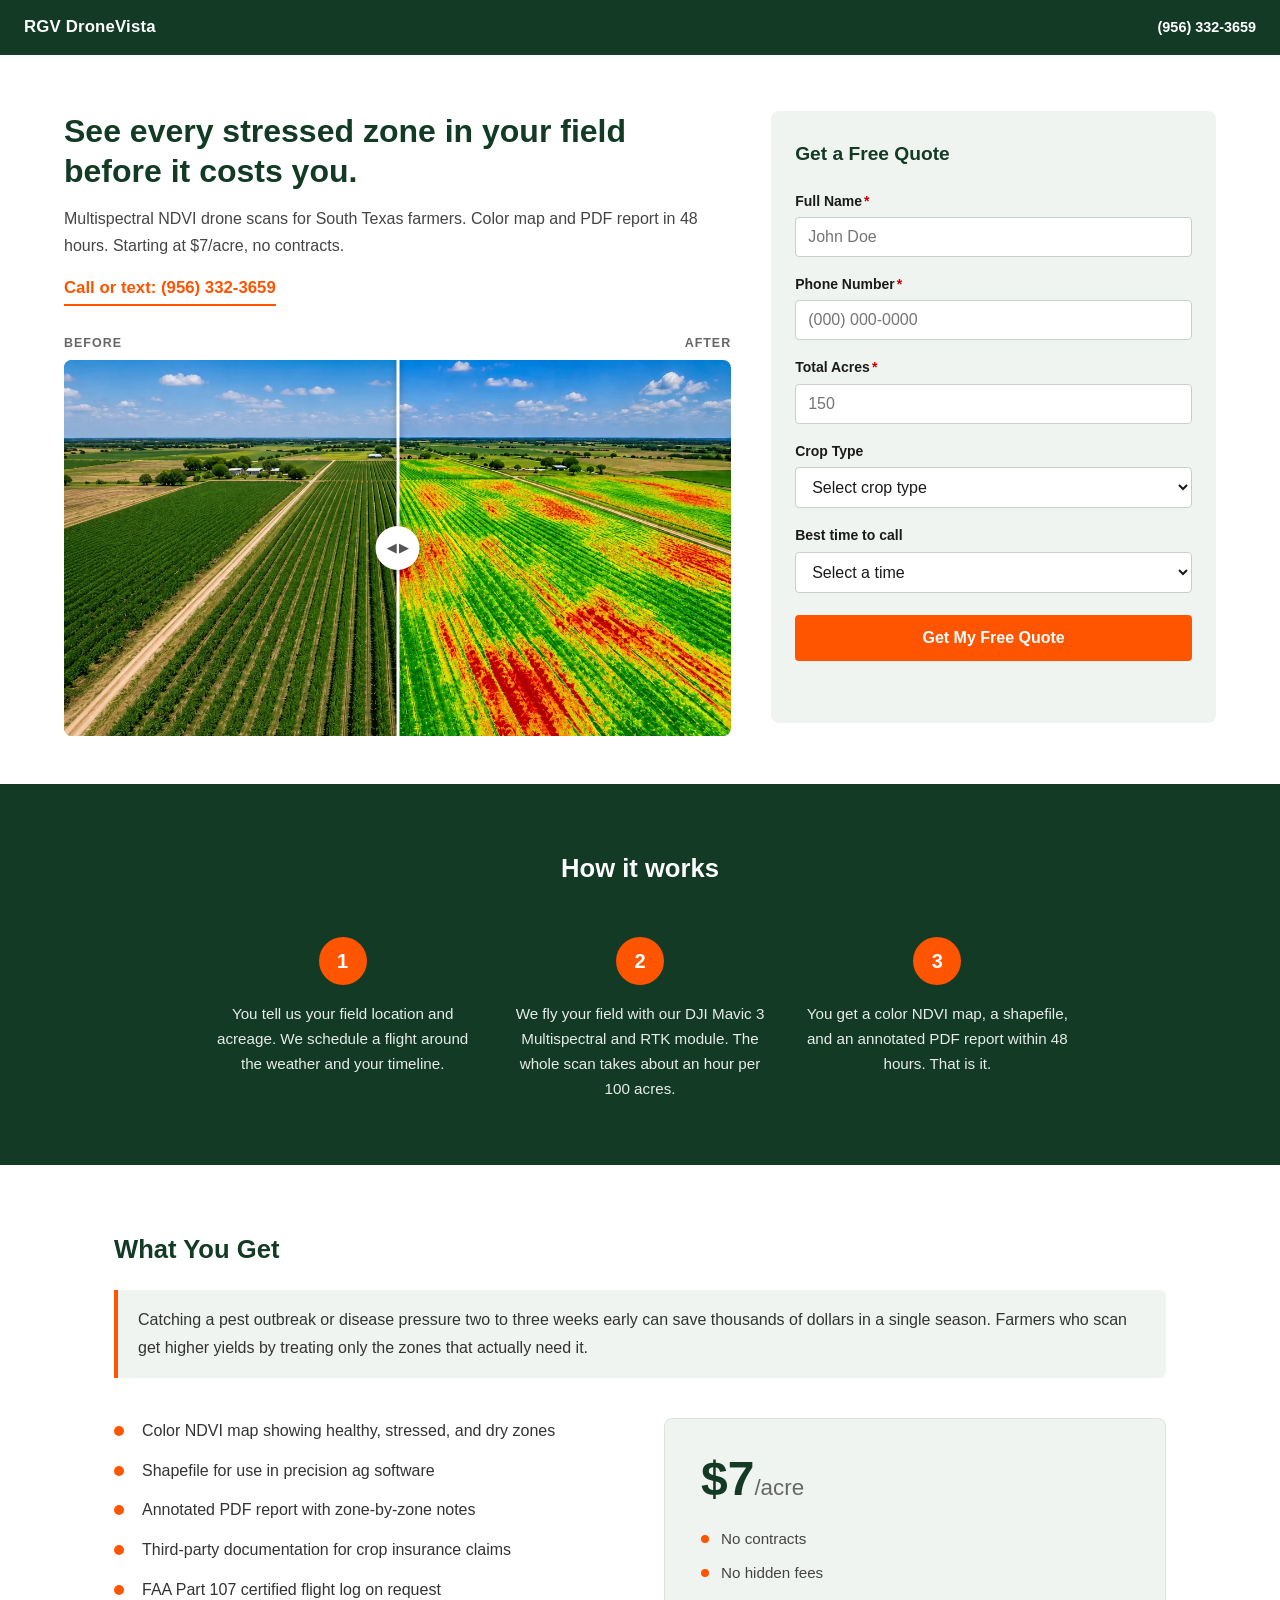
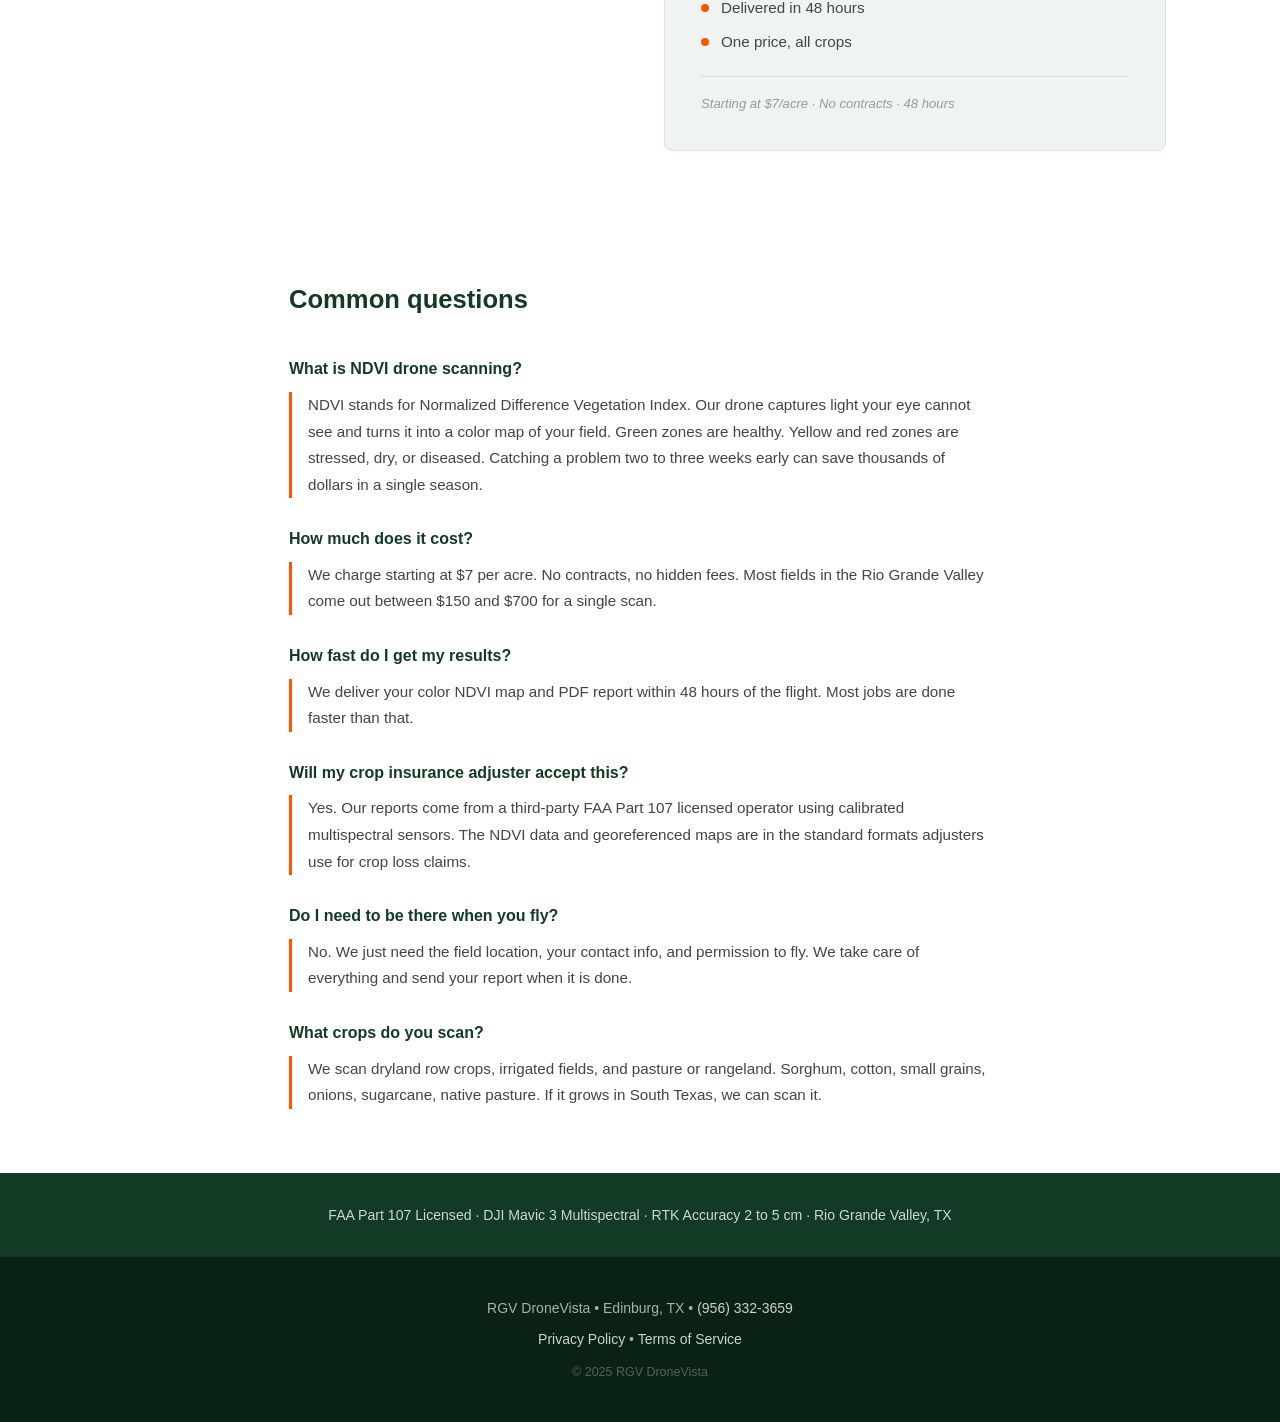
<file: index.html>
<!DOCTYPE html>
<html lang="en">
<head>
  <!-- Google tag (gtag.js) -->
  <script async src="https://www.googletagmanager.com/gtag/js?id=G-LVQXJ72073"></script>
  <script>
    window.dataLayer = window.dataLayer || [];
    function gtag(){dataLayer.push(arguments);}
    gtag('js', new Date());
    gtag('config', 'G-LVQXJ72073');
  </script>
  <meta charset="UTF-8">
  <meta name="viewport" content="width=device-width, initial-scale=1.0">
  <title>RGV DroneVista | NDVI Drone Scanning Starting at $7/acre</title>
  <meta name="description" content="Multispectral NDVI drone scanning for South Texas farmers. Color map and PDF report in 48 hours. Starting at $7/acre, no contracts. Serving the Rio Grande Valley.">
  <meta name="robots" content="index, follow">
  <link rel="canonical" href="https://rgvdronevista.com/">

  <meta property="og:title" content="RGV DroneVista | NDVI Drone Scanning">
  <meta property="og:description" content="See every stressed zone in your field. Color NDVI map and PDF report in 48 hours. Starting at $7/acre, no contracts.">
  <meta property="og:type" content="website">
  <meta property="og:url" content="https://rgvdronevista.com/">
  <meta property="og:image" content="https://rgvdronevista.com/assets/after.webp">

  <meta http-equiv="Content-Security-Policy" content="default-src 'self'; script-src 'self'; style-src 'self'; img-src 'self' data:; connect-src https://formspree.io; form-action https://formspree.io;">

  <link rel="stylesheet" href="assets/style.css">

  <script type="application/ld+json">
  {
    "@context": "https://schema.org",
    "@graph": [
      {
        "@type": "LocalBusiness",
        "name": "RGV DroneVista",
        "telephone": "(956) 332-3659",
        "address": {
          "@type": "PostalAddress",
          "addressLocality": "Edinburg",
          "addressRegion": "TX",
          "addressCountry": "US"
        },
        "areaServed": "Rio Grande Valley, TX",
        "priceRange": "Starting at $7/acre",
        "url": "https://rgvdronevista.com/",
        "description": "Multispectral NDVI drone scanning for South Texas farmers. Color map and PDF report in 48 hours.",
        "hasOfferCatalog": {
          "@type": "OfferCatalog",
          "name": "Drone Scanning Services",
          "itemListElement": [
            {
              "@type": "Offer",
              "itemOffered": {
                "@type": "Service",
                "name": "NDVI Drone Scanning",
                "description": "Multispectral drone scan with color NDVI map, shapefile, and annotated PDF report."
              },
              "price": "7",
              "priceCurrency": "USD"
            }
          ]
        }
      },
      {
        "@type": "FAQPage",
        "mainEntity": [
          {
            "@type": "Question",
            "name": "What is NDVI drone scanning?",
            "acceptedAnswer": {
              "@type": "Answer",
              "text": "NDVI stands for Normalized Difference Vegetation Index. A multispectral drone captures light your eye cannot see and turns it into a color map of your field. Green zones are healthy. Yellow and red zones are stressed, dry, or diseased. Catching a problem two to three weeks early can save thousands of dollars in a single season."
            }
          },
          {
            "@type": "Question",
            "name": "How much does drone scanning cost in South Texas?",
            "acceptedAnswer": {
              "@type": "Answer",
              "text": "RGV DroneVista charges starting at $7 per acre with no contracts and no hidden fees. Most fields in the Rio Grande Valley come out between $150 and $700 for a single scan."
            }
          },
          {
            "@type": "Question",
            "name": "How long does it take to get my NDVI map?",
            "acceptedAnswer": {
              "@type": "Answer",
              "text": "We deliver your color NDVI map and PDF report within 48 hours of the flight. Most jobs are done faster."
            }
          },
          {
            "@type": "Question",
            "name": "Will my crop insurance adjuster accept drone NDVI data?",
            "acceptedAnswer": {
              "@type": "Answer",
              "text": "Yes. Our reports are produced by a third-party FAA Part 107 licensed operator using calibrated multispectral sensors. The NDVI data and georeferenced maps are in standard formats that adjusters use to evaluate crop loss claims."
            }
          },
          {
            "@type": "Question",
            "name": "Do I need to be present when you fly my field?",
            "acceptedAnswer": {
              "@type": "Answer",
              "text": "No. We just need your field location, contact information, and permission to fly. We handle everything else and send your report when it is ready."
            }
          }
        ]
      }
    ]
  }
  </script>
</head>
<body>

  <nav>
    <a class="nav-logo" href="/">RGV DroneVista</a>
    <div class="nav-right">
      <a class="nav-phone" href="tel:+19563323659" data-i18n="nav_call">(956) 332-3659</a>
    </div>
  </nav>

  <main>

    <section class="hero">

      <div class="hero-left">
        <div class="hero-text">
          <h1 data-i18n="hero_h1">See every stressed zone in your field before it costs you.</h1>
          <p class="hero-sub" data-i18n="hero_sub">Multispectral NDVI drone scans for South Texas farmers. Color map and PDF report in 48 hours. Starting at $7/acre, no contracts.</p>
          <a class="hero-cta-phone" href="tel:+19563323659" data-i18n="hero_phone">Call or text: (956) 332-3659</a>
        </div>

        <div class="compare-wrap">
          <div class="compare-labels">
            <span data-i18n="compare_before">Before</span>
            <span data-i18n="compare_after">After</span>
          </div>
          <div class="compare-slider" id="compareSlider">
            <img class="compare-img compare-after" src="assets/after.webp" alt="NDVI scan showing vegetation stress zones in a South Texas field" loading="lazy" draggable="false">
            <img class="compare-img compare-before" src="assets/before.webp" alt="RGB aerial photo of South Texas field" loading="lazy" draggable="false">
            <div class="compare-handle" id="compareHandle">
              <div class="handle-grip">&#9664; &#9654;</div>
            </div>
          </div>
          <div class="compare-stacked">
            <div>
              <span class="stack-label" data-i18n="compare_before">Before</span>
              <img src="assets/before.webp" alt="RGB aerial photo of South Texas field" loading="lazy">
            </div>
            <div>
              <span class="stack-label" data-i18n="compare_after">After</span>
              <img src="assets/after.webp" alt="NDVI scan showing vegetation stress zones" loading="lazy">
            </div>
          </div>
        </div>
      </div>

      <div class="hero-form">
        <h2 data-i18n="form_heading">Get a Free Quote</h2>
        <form id="quoteForm" novalidate>
          <div class="field-group">
            <label for="f-name">
              <span data-i18n="form_name">Full Name</span><span class="req" aria-hidden="true">*</span>
            </label>
            <input type="text" id="f-name" name="name" required data-i18n-placeholder="form_name_ph" placeholder="John Doe">
          </div>
          <div class="field-group">
            <label for="f-phone">
              <span data-i18n="form_phone">Phone Number</span><span class="req" aria-hidden="true">*</span>
            </label>
            <input type="tel" id="f-phone" name="phone" required placeholder="(000) 000-0000" inputmode="numeric">
          </div>
          <div class="field-group">
            <label for="f-acres">
              <span data-i18n="form_acres">Total Acres</span><span class="req" aria-hidden="true">*</span>
            </label>
            <input type="number" id="f-acres" name="acreage" min="1" required data-i18n-placeholder="form_acres_ph" placeholder="150">
          </div>
          <div class="field-group">
            <label for="f-crop" data-i18n="form_crop">Crop Type</label>
            <select id="f-crop" name="crop_type">
              <option value="" data-i18n="form_crop_default">Select crop type</option>
              <option value="Dryland row crops" data-i18n="form_crop_dry">Dryland row crops</option>
              <option value="Irrigated crops" data-i18n="form_crop_irr">Irrigated crops</option>
              <option value="Pasture / rangeland" data-i18n="form_crop_pas">Pasture / rangeland</option>
              <option value="Other" data-i18n="form_crop_other">Other</option>
            </select>
          </div>
          <div class="field-group">
            <label for="f-time" data-i18n="form_time">Best time to call</label>
            <select id="f-time" name="best_time_to_call">
              <option value="" data-i18n="form_time_default">Select a time</option>
              <option value="Morning" data-i18n="form_time_am">Morning (7am to noon)</option>
              <option value="Afternoon" data-i18n="form_time_pm">Afternoon (noon to 5pm)</option>
              <option value="Evening" data-i18n="form_time_eve">Evening (5pm to 8pm)</option>
              <option value="Anytime" data-i18n="form_time_any">Anytime</option>
            </select>
          </div>
          <button type="submit" id="submitBtn" data-i18n="form_submit">Get My Free Quote</button>
          <div id="formMsg" class="form-msg" role="status" aria-live="polite"></div>
        </form>
      </div>

    </section>

    <section class="steps">
      <h2 data-i18n="steps_h2">How it works</h2>
      <div class="steps-grid">
        <div class="step">
          <div class="step-num">1</div>
          <p data-i18n="step1">You tell us your field location and acreage. We schedule a flight around the weather and your timeline.</p>
        </div>
        <div class="step">
          <div class="step-num">2</div>
          <p data-i18n="step2">We fly your field with our DJI Mavic 3 Multispectral and RTK module. The whole scan takes about an hour per 100 acres.</p>
        </div>
        <div class="step">
          <div class="step-num">3</div>
          <p data-i18n="step3">You get a color NDVI map, a shapefile, and an annotated PDF report within 48 hours. That is it.</p>
        </div>
      </div>
    </section>

    <section class="deliv-pricing">
      <h2 data-i18n="deliv_h2">What You Get</h2>
      <p class="deliv-value" data-i18n="deliv_value">Catching a pest outbreak or disease pressure two to three weeks early can save thousands of dollars in a single season. Farmers who scan get higher yields by treating only the zones that actually need it.</p>
      <div class="deliv-price-grid">
        <ul class="deliv-list">
          <li data-i18n="deliv1">Color NDVI map showing healthy, stressed, and dry zones</li>
          <li data-i18n="deliv2">Shapefile for use in precision ag software</li>
          <li data-i18n="deliv3">Annotated PDF report with zone-by-zone notes</li>
          <li data-i18n="deliv4">Third-party documentation for crop insurance claims</li>
          <li data-i18n="deliv5">FAA Part 107 certified flight log on request</li>
        </ul>
        <div class="price-box">
          <div class="price-main">$7<span>/acre</span></div>
          <ul class="price-list">
            <li data-i18n="price1">No contracts</li>
            <li data-i18n="price2">No hidden fees</li>
            <li data-i18n="price3">Delivered in 48 hours</li>
            <li data-i18n="price4">One price, all crops</li>
          </ul>
          <p class="price-note" data-i18n="price_note">Starting at $7/acre · No contracts · 48 hours</p>
        </div>
      </div>
    </section>

    <section class="faq">
      <h2 data-i18n="faq_h2">Common questions</h2>
      <dl class="faq-list">
        <dt data-i18n="q1">What is NDVI drone scanning?</dt>
        <dd data-i18n="a1">NDVI stands for Normalized Difference Vegetation Index. Our drone captures light your eye cannot see and turns it into a color map of your field. Green zones are healthy. Yellow and red zones are stressed, dry, or diseased. Catching a problem two to three weeks early can save thousands of dollars in a single season.</dd>

        <dt data-i18n="q2">How much does it cost?</dt>
        <dd data-i18n="a2">We charge starting at $7 per acre. No contracts, no hidden fees. Most fields in the Rio Grande Valley come out between $150 and $700 for a single scan.</dd>

        <dt data-i18n="q3">How fast do I get my results?</dt>
        <dd data-i18n="a3">We deliver your color NDVI map and PDF report within 48 hours of the flight. Most jobs are done faster than that.</dd>

        <dt data-i18n="q4">Will my crop insurance adjuster accept this?</dt>
        <dd data-i18n="a4">Yes. Our reports come from a third-party FAA Part 107 licensed operator using calibrated multispectral sensors. The NDVI data and georeferenced maps are in the standard formats adjusters use for crop loss claims.</dd>

        <dt data-i18n="q5">Do I need to be there when you fly?</dt>
        <dd data-i18n="a5">No. We just need the field location, your contact info, and permission to fly. We take care of everything and send your report when it is done.</dd>

        <dt data-i18n="q6">What crops do you scan?</dt>
        <dd data-i18n="a6">We scan dryland row crops, irrigated fields, and pasture or rangeland. Sorghum, cotton, small grains, onions, sugarcane, native pasture. If it grows in South Texas, we can scan it.</dd>
      </dl>
    </section>

    <section class="trust">
      <p class="trust-text" data-i18n="trust_text">FAA Part 107 Licensed · DJI Mavic 3 Multispectral · RTK Accuracy 2 to 5 cm · Rio Grande Valley, TX</p>
    </section>

  </main>

  <footer>
    <p>RGV DroneVista &bull; Edinburg, TX &bull; <a href="tel:+19563323659">(956) 332-3659</a></p>
    <p>
      <a href="privacy-policy.html" data-i18n="footer_privacy">Privacy Policy</a>
      &bull;
      <a href="terms.html" data-i18n="footer_terms">Terms of Service</a>
    </p>
    <p class="footer-copy">&copy; 2025 RGV DroneVista</p>
  </footer>

  <script src="assets/main.js" defer></script>
</body>
</html>
</file>
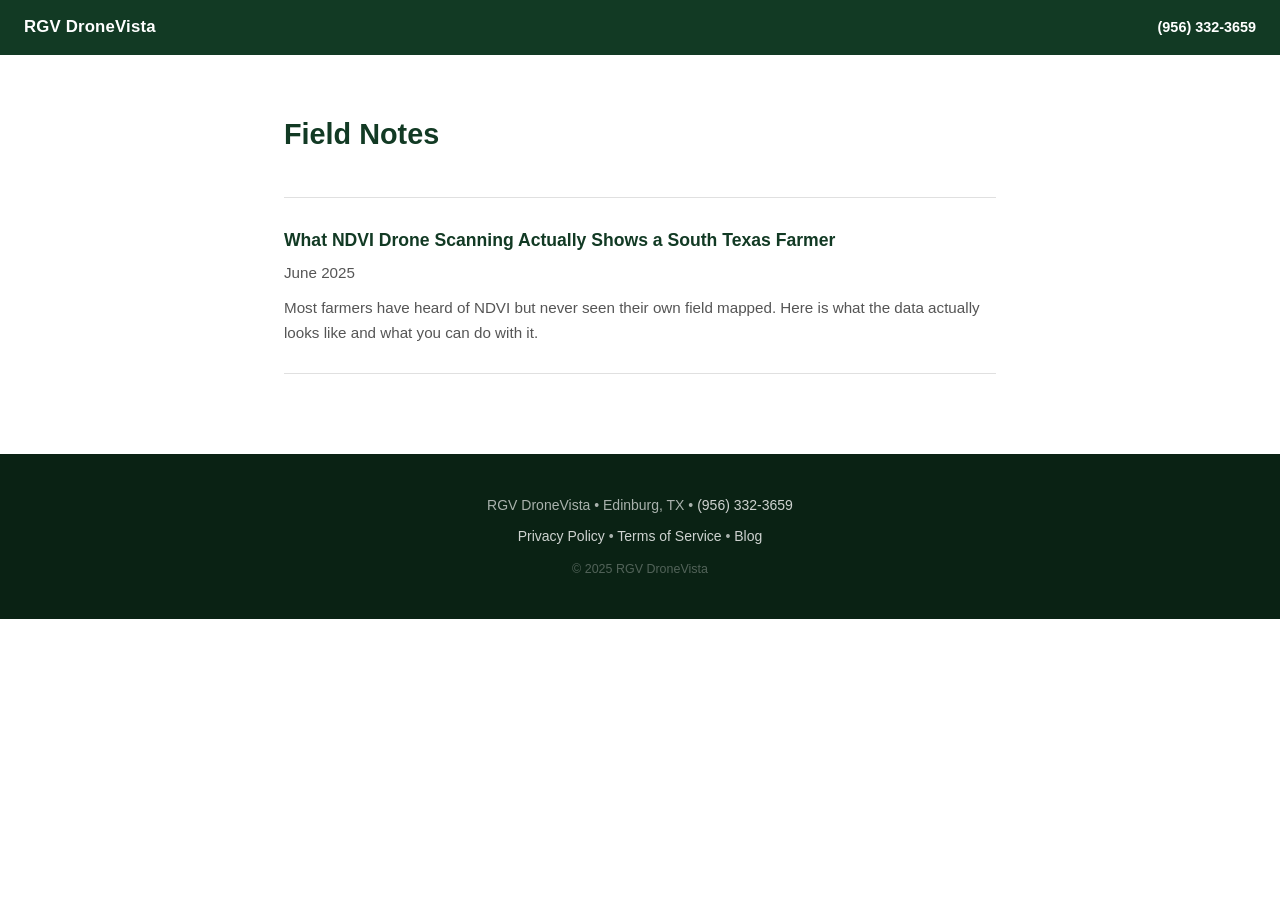
<file: blog/index.html>
<!DOCTYPE html>
<html lang="en">
<head>
  <!-- Google tag (gtag.js) -->
  <script async src="https://www.googletagmanager.com/gtag/js?id=G-LVQXJ72073"></script>
  <script>
    window.dataLayer = window.dataLayer || [];
    function gtag(){dataLayer.push(arguments);}
    gtag('js', new Date());
    gtag('config', 'G-LVQXJ72073');
  </script>
  <meta charset="UTF-8">
  <meta name="viewport" content="width=device-width, initial-scale=1.0">
  <title>Blog | RGV DroneVista</title>
  <meta name="description" content="Articles on NDVI drone scanning, crop health monitoring, and precision agriculture for South Texas farmers.">
  <meta name="robots" content="index, follow">
  <link rel="canonical" href="https://rgvdronevista.com/blog/">
  <link rel="stylesheet" href="../assets/style.css">
</head>
<body>

  <nav>
    <a class="nav-logo" href="/">RGV DroneVista</a>
    <div class="nav-right">
      <a class="nav-phone" href="tel:+19563323659">(956) 332-3659</a>
    </div>
  </nav>

  <main>
    <div class="blog-listing">
      <h1>Field Notes</h1>

      <article class="post-card">
        <h2><a href="what-ndvi-shows-south-texas-farmer.html">What NDVI Drone Scanning Actually Shows a South Texas Farmer</a></h2>
        <p class="post-date">June 2025</p>
        <p>Most farmers have heard of NDVI but never seen their own field mapped. Here is what the data actually looks like and what you can do with it.</p>
      </article>

    </div>
  </main>

  <footer>
    <p>RGV DroneVista &bull; Edinburg, TX &bull; <a href="tel:+19563323659">(956) 332-3659</a></p>
    <p>
      <a href="../privacy-policy.html">Privacy Policy</a>
      &bull;
      <a href="../terms.html">Terms of Service</a>
      &bull;
      <a href="../blog/">Blog</a>
    </p>
    <p class="footer-copy">&copy; 2025 RGV DroneVista</p>
  </footer>

</body>
</html>
</file>
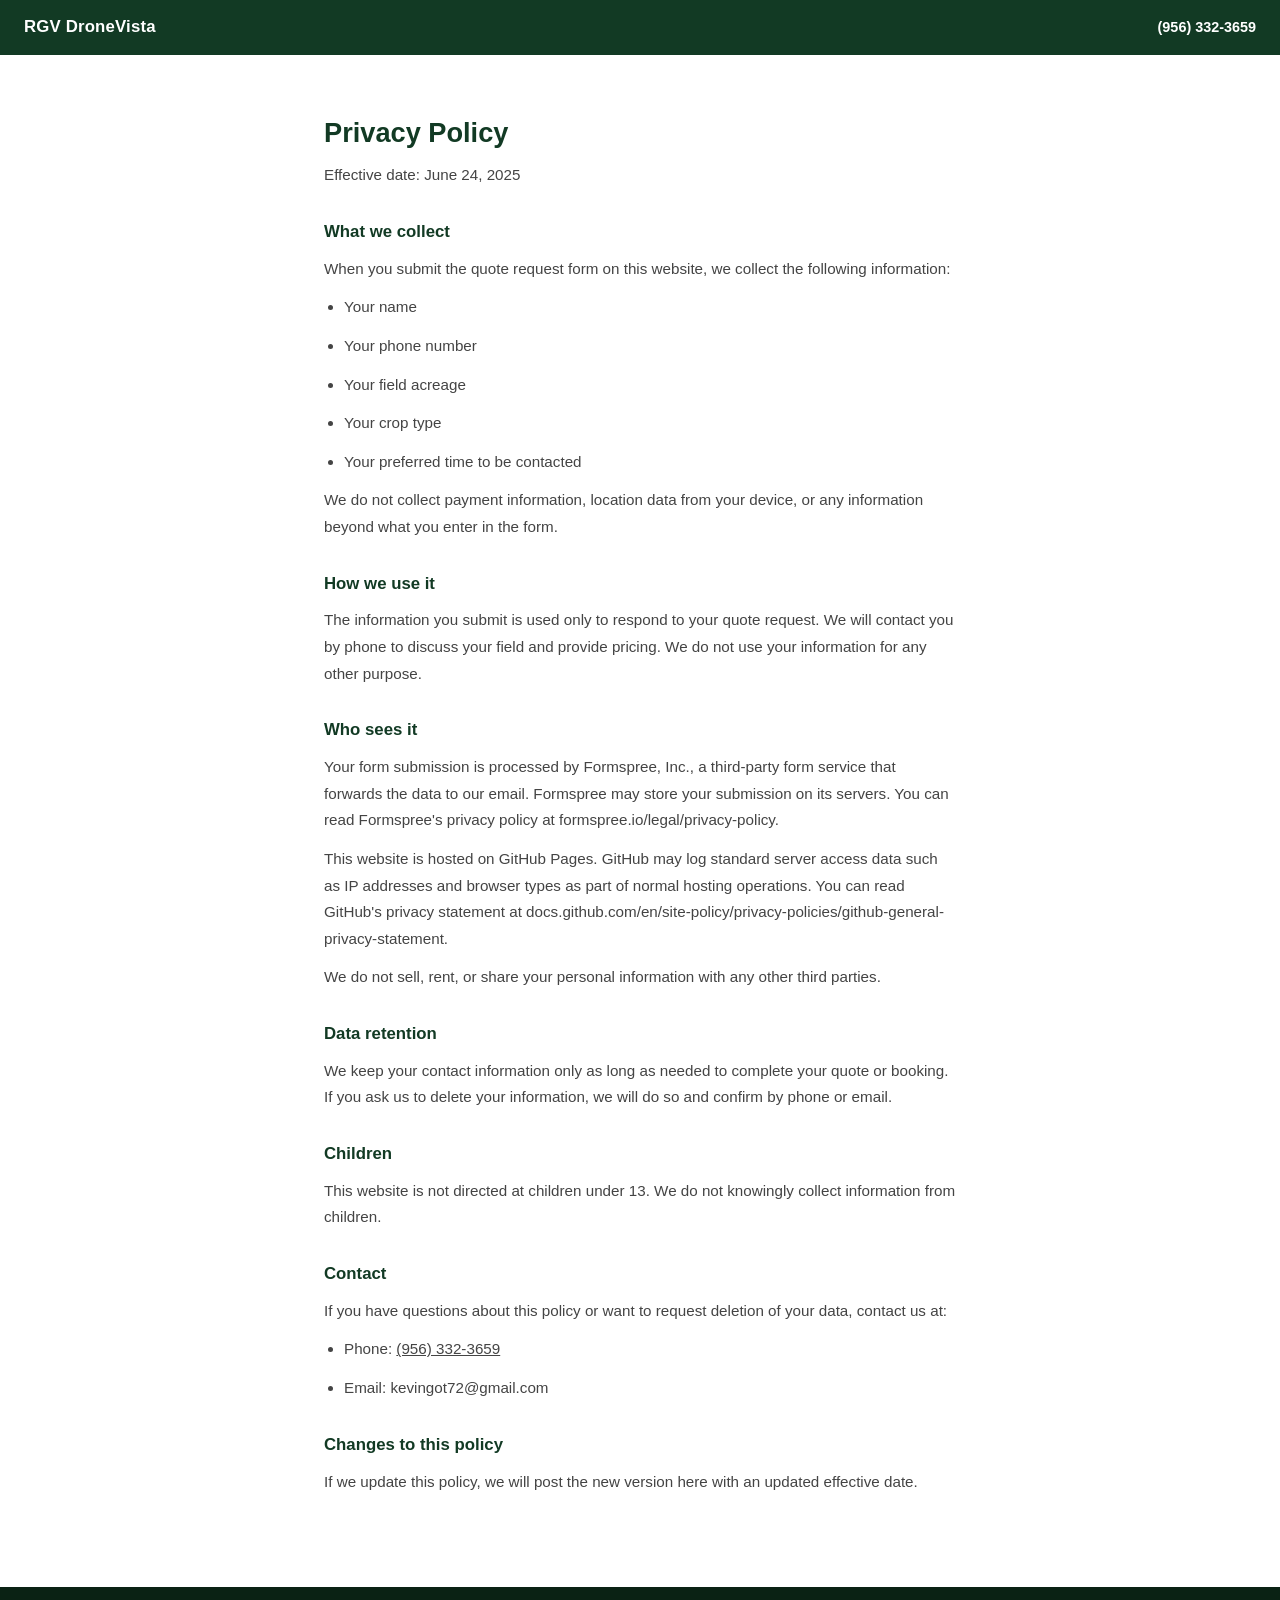
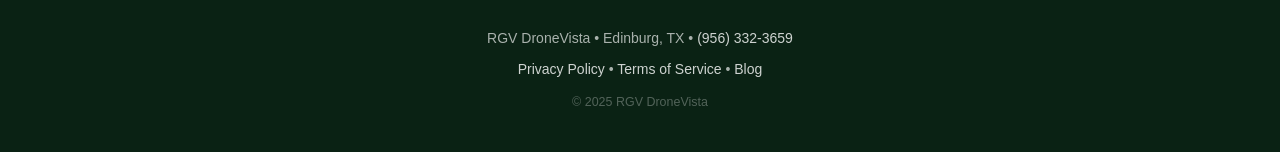
<file: privacy-policy.html>
<!DOCTYPE html>
<html lang="en">
<head>
  <!-- Google tag (gtag.js) -->
  <script async src="https://www.googletagmanager.com/gtag/js?id=G-LVQXJ72073"></script>
  <script>
    window.dataLayer = window.dataLayer || [];
    function gtag(){dataLayer.push(arguments);}
    gtag('js', new Date());
    gtag('config', 'G-LVQXJ72073');
  </script>
  <meta charset="UTF-8">
  <meta name="viewport" content="width=device-width, initial-scale=1.0">
  <title>Privacy Policy | RGV DroneVista</title>
  <meta name="robots" content="noindex, follow">
  <link rel="stylesheet" href="assets/style.css">
</head>
<body>

  <nav>
    <a class="nav-logo" href="/">RGV DroneVista</a>
    <div class="nav-right">
      <a class="nav-phone" href="tel:+19563323659">(956) 332-3659</a>
    </div>
  </nav>

  <main>
    <div class="legal-page">
      <h1>Privacy Policy</h1>
      <p class="legal-date">Effective date: June 24, 2025</p>

      <h2>What we collect</h2>
      <p>When you submit the quote request form on this website, we collect the following information:</p>
      <ul>
        <li>Your name</li>
        <li>Your phone number</li>
        <li>Your field acreage</li>
        <li>Your crop type</li>
        <li>Your preferred time to be contacted</li>
      </ul>
      <p>We do not collect payment information, location data from your device, or any information beyond what you enter in the form.</p>

      <h2>How we use it</h2>
      <p>The information you submit is used only to respond to your quote request. We will contact you by phone to discuss your field and provide pricing. We do not use your information for any other purpose.</p>

      <h2>Who sees it</h2>
      <p>Your form submission is processed by Formspree, Inc., a third-party form service that forwards the data to our email. Formspree may store your submission on its servers. You can read Formspree's privacy policy at formspree.io/legal/privacy-policy.</p>
      <p>This website is hosted on GitHub Pages. GitHub may log standard server access data such as IP addresses and browser types as part of normal hosting operations. You can read GitHub's privacy statement at docs.github.com/en/site-policy/privacy-policies/github-general-privacy-statement.</p>
      <p>We do not sell, rent, or share your personal information with any other third parties.</p>

      <h2>Data retention</h2>
      <p>We keep your contact information only as long as needed to complete your quote or booking. If you ask us to delete your information, we will do so and confirm by phone or email.</p>

      <h2>Children</h2>
      <p>This website is not directed at children under 13. We do not knowingly collect information from children.</p>

      <h2>Contact</h2>
      <p>If you have questions about this policy or want to request deletion of your data, contact us at:</p>
      <ul>
        <li>Phone: <a href="tel:+19563323659">(956) 332-3659</a></li>
        <li>Email: kevingot72@gmail.com</li>
      </ul>

      <h2>Changes to this policy</h2>
      <p>If we update this policy, we will post the new version here with an updated effective date.</p>
    </div>
  </main>

  <footer>
    <p>RGV DroneVista &bull; Edinburg, TX &bull; <a href="tel:+19563323659">(956) 332-3659</a></p>
    <p>
      <a href="privacy-policy.html">Privacy Policy</a>
      &bull;
      <a href="terms.html">Terms of Service</a>
      &bull;
      <a href="blog/">Blog</a>
    </p>
    <p class="footer-copy">&copy; 2025 RGV DroneVista</p>
  </footer>

</body>
</html>
</file>
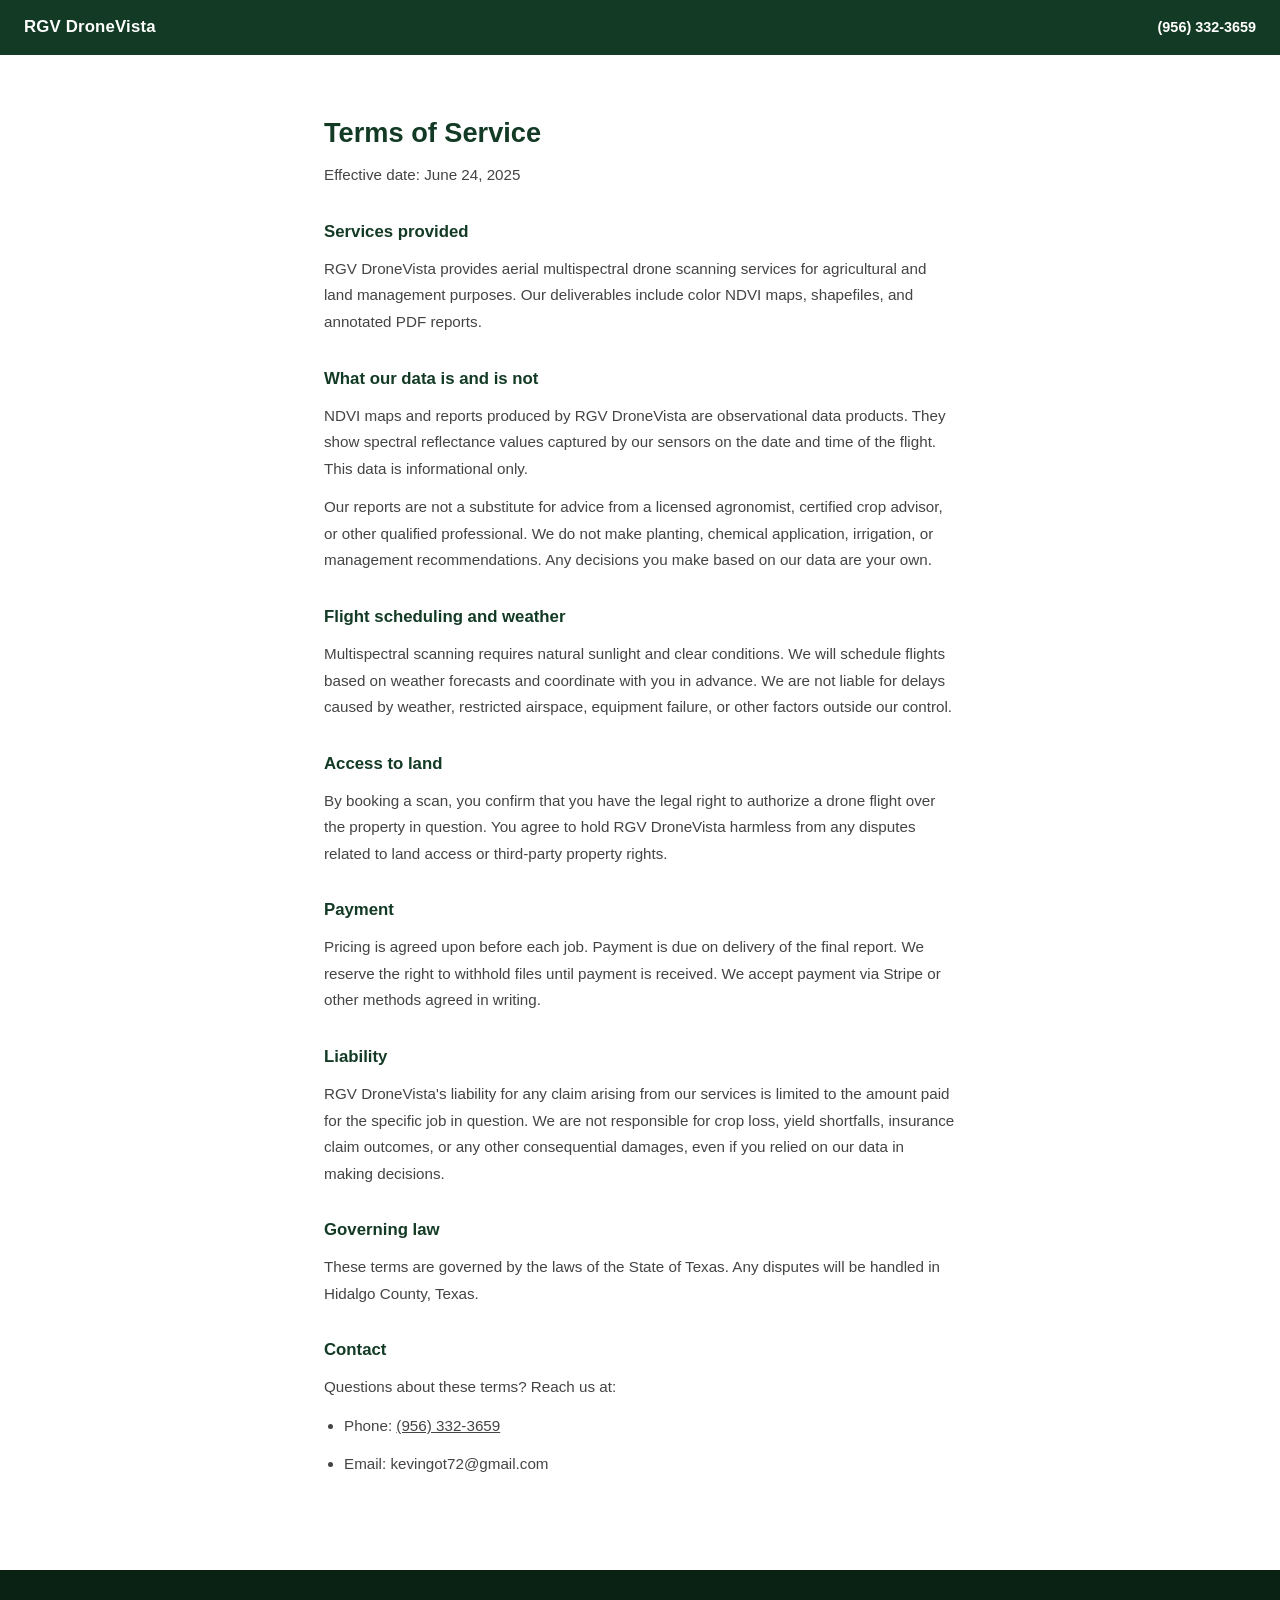
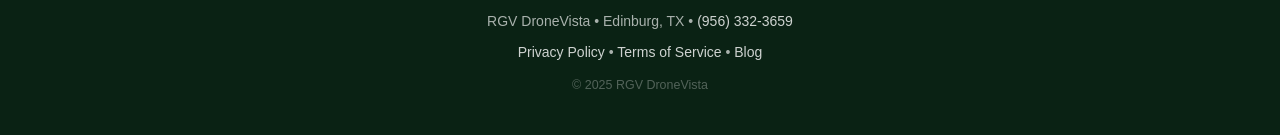
<file: terms.html>
<!DOCTYPE html>
<html lang="en">
<head>
  <!-- Google tag (gtag.js) -->
  <script async src="https://www.googletagmanager.com/gtag/js?id=G-LVQXJ72073"></script>
  <script>
    window.dataLayer = window.dataLayer || [];
    function gtag(){dataLayer.push(arguments);}
    gtag('js', new Date());
    gtag('config', 'G-LVQXJ72073');
  </script>
  <meta charset="UTF-8">
  <meta name="viewport" content="width=device-width, initial-scale=1.0">
  <title>Terms of Service | RGV DroneVista</title>
  <meta name="robots" content="noindex, follow">
  <link rel="stylesheet" href="assets/style.css">
</head>
<body>

  <nav>
    <a class="nav-logo" href="/">RGV DroneVista</a>
    <div class="nav-right">
      <a class="nav-phone" href="tel:+19563323659">(956) 332-3659</a>
    </div>
  </nav>

  <main>
    <div class="legal-page">
      <h1>Terms of Service</h1>
      <p class="legal-date">Effective date: June 24, 2025</p>

      <h2>Services provided</h2>
      <p>RGV DroneVista provides aerial multispectral drone scanning services for agricultural and land management purposes. Our deliverables include color NDVI maps, shapefiles, and annotated PDF reports.</p>

      <h2>What our data is and is not</h2>
      <p>NDVI maps and reports produced by RGV DroneVista are observational data products. They show spectral reflectance values captured by our sensors on the date and time of the flight. This data is informational only.</p>
      <p>Our reports are not a substitute for advice from a licensed agronomist, certified crop advisor, or other qualified professional. We do not make planting, chemical application, irrigation, or management recommendations. Any decisions you make based on our data are your own.</p>

      <h2>Flight scheduling and weather</h2>
      <p>Multispectral scanning requires natural sunlight and clear conditions. We will schedule flights based on weather forecasts and coordinate with you in advance. We are not liable for delays caused by weather, restricted airspace, equipment failure, or other factors outside our control.</p>

      <h2>Access to land</h2>
      <p>By booking a scan, you confirm that you have the legal right to authorize a drone flight over the property in question. You agree to hold RGV DroneVista harmless from any disputes related to land access or third-party property rights.</p>

      <h2>Payment</h2>
      <p>Pricing is agreed upon before each job. Payment is due on delivery of the final report. We reserve the right to withhold files until payment is received. We accept payment via Stripe or other methods agreed in writing.</p>

      <h2>Liability</h2>
      <p>RGV DroneVista's liability for any claim arising from our services is limited to the amount paid for the specific job in question. We are not responsible for crop loss, yield shortfalls, insurance claim outcomes, or any other consequential damages, even if you relied on our data in making decisions.</p>

      <h2>Governing law</h2>
      <p>These terms are governed by the laws of the State of Texas. Any disputes will be handled in Hidalgo County, Texas.</p>

      <h2>Contact</h2>
      <p>Questions about these terms? Reach us at:</p>
      <ul>
        <li>Phone: <a href="tel:+19563323659">(956) 332-3659</a></li>
        <li>Email: kevingot72@gmail.com</li>
      </ul>
    </div>
  </main>

  <footer>
    <p>RGV DroneVista &bull; Edinburg, TX &bull; <a href="tel:+19563323659">(956) 332-3659</a></p>
    <p>
      <a href="privacy-policy.html">Privacy Policy</a>
      &bull;
      <a href="terms.html">Terms of Service</a>
      &bull;
      <a href="blog/">Blog</a>
    </p>
    <p class="footer-copy">&copy; 2025 RGV DroneVista</p>
  </footer>

</body>
</html>
</file>
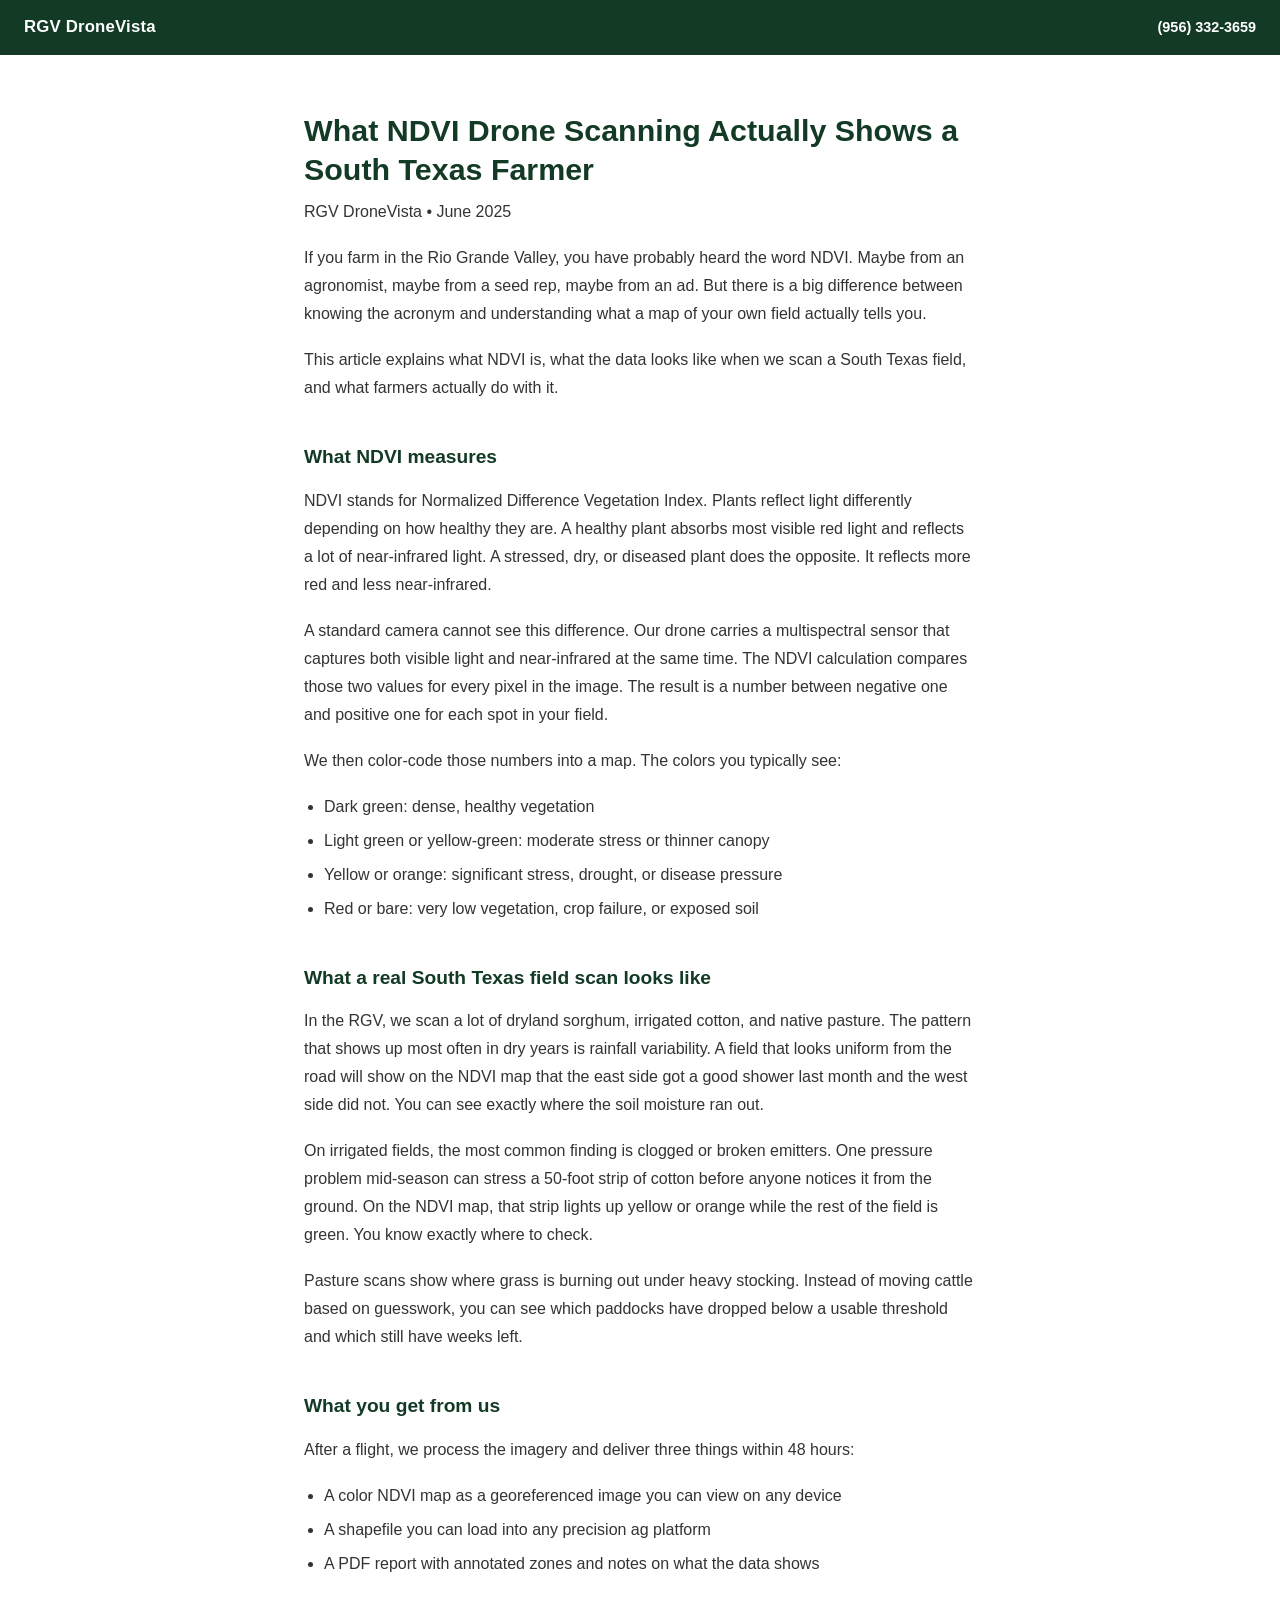
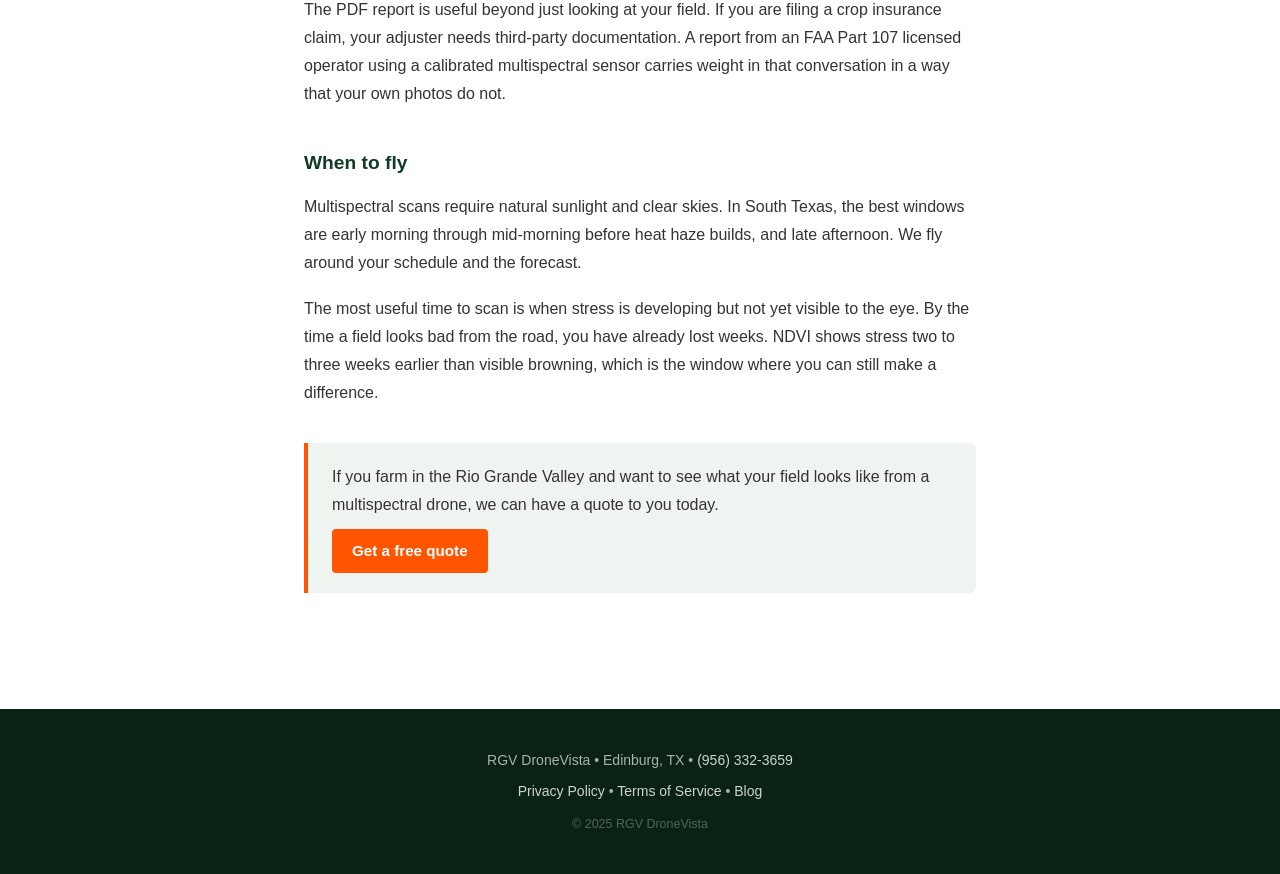
<file: blog/what-ndvi-shows-south-texas-farmer.html>
<!DOCTYPE html>
<html lang="en">
<head>
  <!-- Google tag (gtag.js) -->
  <script async src="https://www.googletagmanager.com/gtag/js?id=G-LVQXJ72073"></script>
  <script>
    window.dataLayer = window.dataLayer || [];
    function gtag(){dataLayer.push(arguments);}
    gtag('js', new Date());
    gtag('config', 'G-LVQXJ72073');
  </script>
  <meta charset="UTF-8">
  <meta name="viewport" content="width=device-width, initial-scale=1.0">
  <title>What NDVI Drone Scanning Actually Shows a South Texas Farmer | RGV DroneVista</title>
  <meta name="description" content="Most farmers have heard of NDVI but never seen their own field mapped. Here is what the data looks like and what you can do with it in the Rio Grande Valley.">
  <meta name="robots" content="index, follow">
  <link rel="canonical" href="https://rgvdronevista.com/blog/what-ndvi-shows-south-texas-farmer.html">

  <meta property="og:title" content="What NDVI Drone Scanning Actually Shows a South Texas Farmer">
  <meta property="og:description" content="Most farmers have heard of NDVI but never seen their own field mapped. Here is what the data looks like and what you can do with it.">
  <meta property="og:type" content="article">

  <script type="application/ld+json">
  {
    "@context": "https://schema.org",
    "@type": "Article",
    "headline": "What NDVI Drone Scanning Actually Shows a South Texas Farmer",
    "datePublished": "2025-06-24",
    "author": {
      "@type": "Organization",
      "name": "RGV DroneVista"
    },
    "publisher": {
      "@type": "Organization",
      "name": "RGV DroneVista"
    }
  }
  </script>

  <link rel="stylesheet" href="../assets/style.css">
</head>
<body>

  <nav>
    <a class="nav-logo" href="/">RGV DroneVista</a>
    <div class="nav-right">
      <a class="nav-phone" href="tel:+19563323659">(956) 332-3659</a>
    </div>
  </nav>

  <main>
    <article class="prose-page">
      <h1>What NDVI Drone Scanning Actually Shows a South Texas Farmer</h1>
      <p class="prose-meta">RGV DroneVista &bull; June 2025</p>

      <p>If you farm in the Rio Grande Valley, you have probably heard the word NDVI. Maybe from an agronomist, maybe from a seed rep, maybe from an ad. But there is a big difference between knowing the acronym and understanding what a map of your own field actually tells you.</p>

      <p>This article explains what NDVI is, what the data looks like when we scan a South Texas field, and what farmers actually do with it.</p>

      <h2>What NDVI measures</h2>

      <p>NDVI stands for Normalized Difference Vegetation Index. Plants reflect light differently depending on how healthy they are. A healthy plant absorbs most visible red light and reflects a lot of near-infrared light. A stressed, dry, or diseased plant does the opposite. It reflects more red and less near-infrared.</p>

      <p>A standard camera cannot see this difference. Our drone carries a multispectral sensor that captures both visible light and near-infrared at the same time. The NDVI calculation compares those two values for every pixel in the image. The result is a number between negative one and positive one for each spot in your field.</p>

      <p>We then color-code those numbers into a map. The colors you typically see:</p>
      <ul>
        <li>Dark green: dense, healthy vegetation</li>
        <li>Light green or yellow-green: moderate stress or thinner canopy</li>
        <li>Yellow or orange: significant stress, drought, or disease pressure</li>
        <li>Red or bare: very low vegetation, crop failure, or exposed soil</li>
      </ul>

      <h2>What a real South Texas field scan looks like</h2>

      <p>In the RGV, we scan a lot of dryland sorghum, irrigated cotton, and native pasture. The pattern that shows up most often in dry years is rainfall variability. A field that looks uniform from the road will show on the NDVI map that the east side got a good shower last month and the west side did not. You can see exactly where the soil moisture ran out.</p>

      <p>On irrigated fields, the most common finding is clogged or broken emitters. One pressure problem mid-season can stress a 50-foot strip of cotton before anyone notices it from the ground. On the NDVI map, that strip lights up yellow or orange while the rest of the field is green. You know exactly where to check.</p>

      <p>Pasture scans show where grass is burning out under heavy stocking. Instead of moving cattle based on guesswork, you can see which paddocks have dropped below a usable threshold and which still have weeks left.</p>

      <h2>What you get from us</h2>

      <p>After a flight, we process the imagery and deliver three things within 48 hours:</p>
      <ul>
        <li>A color NDVI map as a georeferenced image you can view on any device</li>
        <li>A shapefile you can load into any precision ag platform</li>
        <li>A PDF report with annotated zones and notes on what the data shows</li>
      </ul>

      <p>The PDF report is useful beyond just looking at your field. If you are filing a crop insurance claim, your adjuster needs third-party documentation. A report from an FAA Part 107 licensed operator using a calibrated multispectral sensor carries weight in that conversation in a way that your own photos do not.</p>

      <h2>When to fly</h2>

      <p>Multispectral scans require natural sunlight and clear skies. In South Texas, the best windows are early morning through mid-morning before heat haze builds, and late afternoon. We fly around your schedule and the forecast.</p>

      <p>The most useful time to scan is when stress is developing but not yet visible to the eye. By the time a field looks bad from the road, you have already lost weeks. NDVI shows stress two to three weeks earlier than visible browning, which is the window where you can still make a difference.</p>

      <div class="prose-cta">
        <p>If you farm in the Rio Grande Valley and want to see what your field looks like from a multispectral drone, we can have a quote to you today.</p>
        <a href="/#quoteForm">Get a free quote</a>
      </div>
    </article>
  </main>

  <footer>
    <p>RGV DroneVista &bull; Edinburg, TX &bull; <a href="tel:+19563323659">(956) 332-3659</a></p>
    <p>
      <a href="../privacy-policy.html">Privacy Policy</a>
      &bull;
      <a href="../terms.html">Terms of Service</a>
      &bull;
      <a href="../blog/">Blog</a>
    </p>
    <p class="footer-copy">&copy; 2025 RGV DroneVista</p>
  </footer>

</body>
</html>
</file>
<file: assets/style.css>
*, *::before, *::after { box-sizing: border-box; margin: 0; padding: 0; }

:root {
  --green: #123a24;
  --green-dark: #0a2214;
  --orange: #ff5400;
  --white: #ffffff;
  --gray-light: #F0F4F0;
  --text: #1a1a1a;
  --font: -apple-system, BlinkMacSystemFont, 'Segoe UI', Roboto, sans-serif;
}

body {
  font-family: var(--font);
  color: var(--text);
  background: var(--white);
  line-height: 1.6;
  font-size: 16px;
}

a { color: inherit; }
img { max-width: 100%; height: auto; display: block; }

/* NAV */
nav {
  display: flex;
  justify-content: space-between;
  align-items: center;
  background: var(--green);
  color: var(--white);
  padding: 14px 24px;
  position: sticky;
  top: 0;
  z-index: 100;
}

.nav-logo {
  font-weight: 700;
  font-size: 1.05rem;
  text-decoration: none;
  color: var(--white);
  letter-spacing: 0.01em;
}

.nav-right {
  display: flex;
  align-items: center;
}

.nav-phone {
  text-decoration: none;
  color: var(--white);
  font-size: 0.9rem;
  font-weight: 600;
}

.nav-phone:hover { text-decoration: underline; }

/* HERO — two column, left = text + slider (wider), right = form */
.hero {
  display: grid;
  grid-template-columns: 3fr 2fr;
  gap: 40px;
  max-width: 1200px;
  margin: 0 auto;
  padding: 56px 24px 48px;
  align-items: start;
}

@media (max-width: 900px) {
  .hero {
    grid-template-columns: 1fr;
    padding: 0 20px 32px;
    gap: 0;
  }
  /* Form first on mobile */
  .hero-form { order: -1; padding: 28px 20px; border-radius: 0; margin: 0 -20px; }
  .hero-left { order: 1; padding-top: 28px; }
}

.hero-left {
  display: flex;
  flex-direction: column;
  gap: 28px;
}

.hero-text h1 {
  font-size: 2rem;
  line-height: 1.25;
  color: var(--green);
  margin-bottom: 14px;
  font-weight: 800;
}

@media (max-width: 480px) {
  .hero-text h1 { font-size: 1.5rem; }
}

.hero-sub {
  font-size: 1rem;
  color: #444;
  line-height: 1.7;
  margin-bottom: 16px;
}

.hero-cta-phone {
  display: inline-block;
  font-size: 1.05rem;
  font-weight: 700;
  color: var(--orange);
  text-decoration: none;
  border-bottom: 2px solid var(--orange);
  padding-bottom: 2px;
}

.hero-cta-phone:hover { opacity: 0.8; }

/* COMPARISON inside hero-left */
.compare-wrap { width: 100%; }

.compare-labels {
  display: flex;
  justify-content: space-between;
  font-size: 0.78rem;
  font-weight: 700;
  color: #666;
  text-transform: uppercase;
  letter-spacing: 0.08em;
  margin-bottom: 6px;
}

.compare-slider {
  position: relative;
  overflow: hidden;
  border-radius: 8px;
  cursor: ew-resize;
  user-select: none;
  -webkit-user-select: none;
  touch-action: none;
}

.compare-img {
  display: block;
  width: 100%;
  height: auto;
  pointer-events: none;
  -webkit-user-drag: none;
}

.compare-before {
  position: absolute;
  inset: 0;
  width: 100%;
  height: 100%;
  object-fit: cover;
  clip-path: inset(0 50% 0 0);
}

.compare-handle {
  position: absolute;
  top: 0;
  bottom: 0;
  left: 50%;
  width: 3px;
  background: var(--white);
  transform: translateX(-50%);
  pointer-events: none;
  box-shadow: 0 0 6px rgba(0,0,0,0.3);
}

.handle-grip {
  position: absolute;
  top: 50%;
  left: 50%;
  transform: translate(-50%, -50%);
  width: 44px;
  height: 44px;
  border-radius: 50%;
  background: var(--white);
  box-shadow: 0 0 8px rgba(0,0,0,0.3);
  display: flex;
  align-items: center;
  justify-content: center;
  gap: 3px;
  color: #555;
  font-size: 12px;
  font-weight: 700;
  line-height: 1;
  pointer-events: none;
}

.compare-stacked { display: none; }

@media (max-width: 560px) {
  .compare-slider { display: none; }
  .compare-labels { display: none; }
  .compare-stacked {
    display: flex;
    flex-direction: column;
    gap: 16px;
  }
  .compare-stacked img { width: 100%; border-radius: 6px; }
  .stack-label {
    display: block;
    font-size: 0.78rem;
    font-weight: 700;
    color: #666;
    text-transform: uppercase;
    letter-spacing: 0.08em;
    margin-bottom: 6px;
  }
}

/* Required asterisk */
.req { color: #cc0000; font-weight: 700; margin-left: 2px; }

/* FORM */
.hero-form {
  background: var(--gray-light);
  border-radius: 8px;
  padding: 28px 24px;
}

.hero-form h2 {
  color: var(--green);
  font-size: 1.2rem;
  font-weight: 700;
  margin-bottom: 20px;
}

.field-group { margin-top: 16px; }
.field-group:first-child { margin-top: 0; }

.hero-form label {
  display: block;
  font-size: 0.875rem;
  font-weight: 600;
  margin-bottom: 5px;
  color: var(--text);
}

.hero-form input,
.hero-form select {
  width: 100%;
  padding: 10px 12px;
  border: 1px solid #c8cfc8;
  border-radius: 4px;
  font-family: var(--font);
  font-size: 1rem;
  background: var(--white);
  color: var(--text);
}

.hero-form input:focus,
.hero-form select:focus {
  outline: 2px solid var(--green);
  outline-offset: 0;
  border-color: var(--green);
}

.hero-form input.field-error,
.hero-form select.field-error {
  border-color: #e57373;
  background-color: #fff5f5;
}

.hero-form button[type=submit] {
  display: block;
  width: 100%;
  margin-top: 22px;
  padding: 14px;
  background: var(--orange);
  color: var(--white);
  border: none;
  border-radius: 4px;
  font-family: var(--font);
  font-size: 1rem;
  font-weight: 700;
  cursor: pointer;
}

.hero-form button[type=submit]:hover { background: #e04900; }
.hero-form button[type=submit]:disabled { background: #aaa; cursor: not-allowed; }

.form-msg {
  margin-top: 14px;
  font-size: 0.9rem;
  min-height: 1.4em;
  line-height: 1.5;
}

.form-msg.success { color: #0a5e2a; font-weight: 600; }
.form-msg.error { color: #c0392b; }

/* HOW IT WORKS */
.steps {
  background: var(--green);
  color: var(--white);
  padding: 64px 24px;
}

.steps h2 {
  text-align: center;
  font-size: 1.6rem;
  margin-bottom: 48px;
  font-weight: 700;
}

.steps-grid {
  display: grid;
  grid-template-columns: repeat(3, 1fr);
  gap: 32px;
  max-width: 860px;
  margin: 0 auto;
}

@media (max-width: 600px) {
  .steps-grid { grid-template-columns: 1fr; gap: 32px; }
}

.step { text-align: center; }

.step-num {
  width: 48px;
  height: 48px;
  border-radius: 50%;
  background: var(--orange);
  color: var(--white);
  font-size: 1.25rem;
  font-weight: 700;
  display: flex;
  align-items: center;
  justify-content: center;
  margin: 0 auto 16px;
}

.step p { font-size: 0.95rem; line-height: 1.65; color: rgba(255,255,255,0.9); }

/* DELIVERABLES + PRICING (merged) */
.deliv-pricing {
  padding: 64px 24px;
  max-width: 1100px;
  margin: 0 auto;
}

.deliv-pricing h2 {
  font-size: 1.6rem;
  color: var(--green);
  margin-bottom: 20px;
  font-weight: 700;
}

.deliv-value {
  font-size: 1rem;
  color: #333;
  line-height: 1.75;
  background: var(--gray-light);
  border-left: 4px solid var(--orange);
  padding: 16px 20px;
  border-radius: 0 6px 6px 0;
  margin-bottom: 40px;
}

.deliv-price-grid {
  display: grid;
  grid-template-columns: 1fr 1fr;
  gap: 48px;
  align-items: start;
}

@media (max-width: 700px) {
  .deliv-price-grid { grid-template-columns: 1fr; gap: 36px; }
}

.deliv-list {
  list-style: none;
  display: flex;
  flex-direction: column;
  gap: 14px;
}

.deliv-list li {
  padding-left: 28px;
  position: relative;
  font-size: 1rem;
  color: #333;
}

.deliv-list li::before {
  content: '';
  position: absolute;
  left: 0;
  top: 8px;
  width: 10px;
  height: 10px;
  background: var(--orange);
  border-radius: 50%;
}

.price-box {
  background: var(--gray-light);
  border-radius: 8px;
  padding: 36px 36px;
  border: 1px solid #dde3dd;
}

.price-main {
  font-size: 3rem;
  font-weight: 800;
  color: var(--green);
  line-height: 1;
  margin-bottom: 24px;
}

.price-main span {
  font-size: 1.4rem;
  font-weight: 400;
  color: #666;
}

.price-list {
  list-style: none;
  display: flex;
  flex-direction: column;
  gap: 10px;
  margin-bottom: 22px;
}

.price-list li {
  padding-left: 20px;
  position: relative;
  font-size: 0.95rem;
  color: #444;
}

.price-list li::before {
  content: '';
  position: absolute;
  left: 0;
  top: 8px;
  width: 8px;
  height: 8px;
  background: var(--orange);
  border-radius: 50%;
}

.price-note {
  font-size: 0.82rem;
  color: #999;
  border-top: 1px solid #ddd;
  padding-top: 16px;
  font-style: italic;
}

/* FAQ */
.faq {
  max-width: 750px;
  margin: 0 auto;
  padding: 64px 24px;
}

.faq h2 {
  font-size: 1.6rem;
  color: var(--green);
  margin-bottom: 36px;
  font-weight: 700;
}

.faq-list dt {
  font-weight: 700;
  font-size: 1rem;
  color: var(--green);
  margin-top: 28px;
}

.faq-list dt:first-child { margin-top: 0; }

.faq-list dd {
  margin: 10px 0 0 0;
  color: #444;
  font-size: 0.95rem;
  line-height: 1.75;
  padding-left: 16px;
  border-left: 3px solid var(--orange);
}

/* TRUST — plain text, no pills */
.trust {
  background: var(--green);
  color: var(--white);
  padding: 28px 24px;
  text-align: center;
}

.trust-text {
  font-size: 0.88rem;
  color: rgba(255,255,255,0.8);
  line-height: 2;
}

@media (max-width: 560px) {
  .trust-text { font-size: 0.82rem; line-height: 2.2; }
}

/* FOOTER */
footer {
  background: var(--green-dark);
  color: rgba(255,255,255,0.65);
  padding: 36px 24px;
  text-align: center;
  font-size: 0.875rem;
  line-height: 2.2;
}

footer a {
  color: rgba(255,255,255,0.8);
  text-decoration: none;
}

footer a:hover { text-decoration: underline; }
.footer-copy { font-size: 0.78rem; opacity: 0.45; margin-top: 4px; }

/* BLOG shared */
.prose-page {
  max-width: 720px;
  margin: 0 auto;
  padding: 56px 24px 80px;
}

.prose-page h1 {
  font-size: 1.9rem;
  color: var(--green);
  line-height: 1.3;
  margin-bottom: 8px;
  font-weight: 800;
}

.prose-meta {
  font-size: 0.85rem;
  color: #888;
  margin-bottom: 36px;
}

.prose-page h2 {
  font-size: 1.2rem;
  color: var(--green);
  margin: 40px 0 14px;
  font-weight: 700;
}

.prose-page p {
  font-size: 1rem;
  color: #333;
  line-height: 1.75;
  margin-bottom: 18px;
}

.prose-page ul {
  padding-left: 20px;
  margin-bottom: 18px;
}

.prose-page li {
  font-size: 1rem;
  color: #333;
  line-height: 1.75;
  margin-bottom: 6px;
}

.prose-cta {
  background: var(--gray-light);
  border-left: 4px solid var(--orange);
  border-radius: 0 6px 6px 0;
  padding: 20px 24px;
  margin: 36px 0;
}

.prose-cta p { margin-bottom: 10px; }
.prose-cta a {
  display: inline-block;
  background: var(--orange);
  color: var(--white);
  text-decoration: none;
  padding: 10px 20px;
  border-radius: 4px;
  font-weight: 700;
  font-size: 0.95rem;
}

/* BLOG listing */
.blog-listing {
  max-width: 760px;
  margin: 0 auto;
  padding: 56px 24px 80px;
}

.blog-listing h1 {
  font-size: 1.8rem;
  color: var(--green);
  margin-bottom: 40px;
  font-weight: 800;
}

.post-card {
  border-bottom: 1px solid #e0e0e0;
  padding: 28px 0;
}

.post-card:first-of-type { border-top: 1px solid #e0e0e0; }

.post-card h2 {
  font-size: 1.1rem;
  margin-bottom: 6px;
}

.post-card h2 a {
  color: var(--green);
  text-decoration: none;
  font-weight: 700;
}

.post-card h2 a:hover { text-decoration: underline; }

.post-date {
  font-size: 0.8rem;
  color: #999;
  margin-bottom: 10px;
}

.post-card p {
  font-size: 0.95rem;
  color: #555;
  line-height: 1.65;
}

/* Legal pages */
.legal-page {
  max-width: 680px;
  margin: 0 auto;
  padding: 56px 24px 80px;
}

.legal-page h1 {
  font-size: 1.7rem;
  color: var(--green);
  margin-bottom: 8px;
  font-weight: 700;
}

.legal-date {
  font-size: 0.82rem;
  color: #999;
  margin-bottom: 36px;
}

.legal-page h2 {
  font-size: 1.05rem;
  color: var(--green);
  margin: 30px 0 10px;
  font-weight: 700;
}

.legal-page p, .legal-page li {
  font-size: 0.95rem;
  color: #444;
  line-height: 1.75;
  margin-bottom: 12px;
}

.legal-page ul { padding-left: 20px; }
</file>
